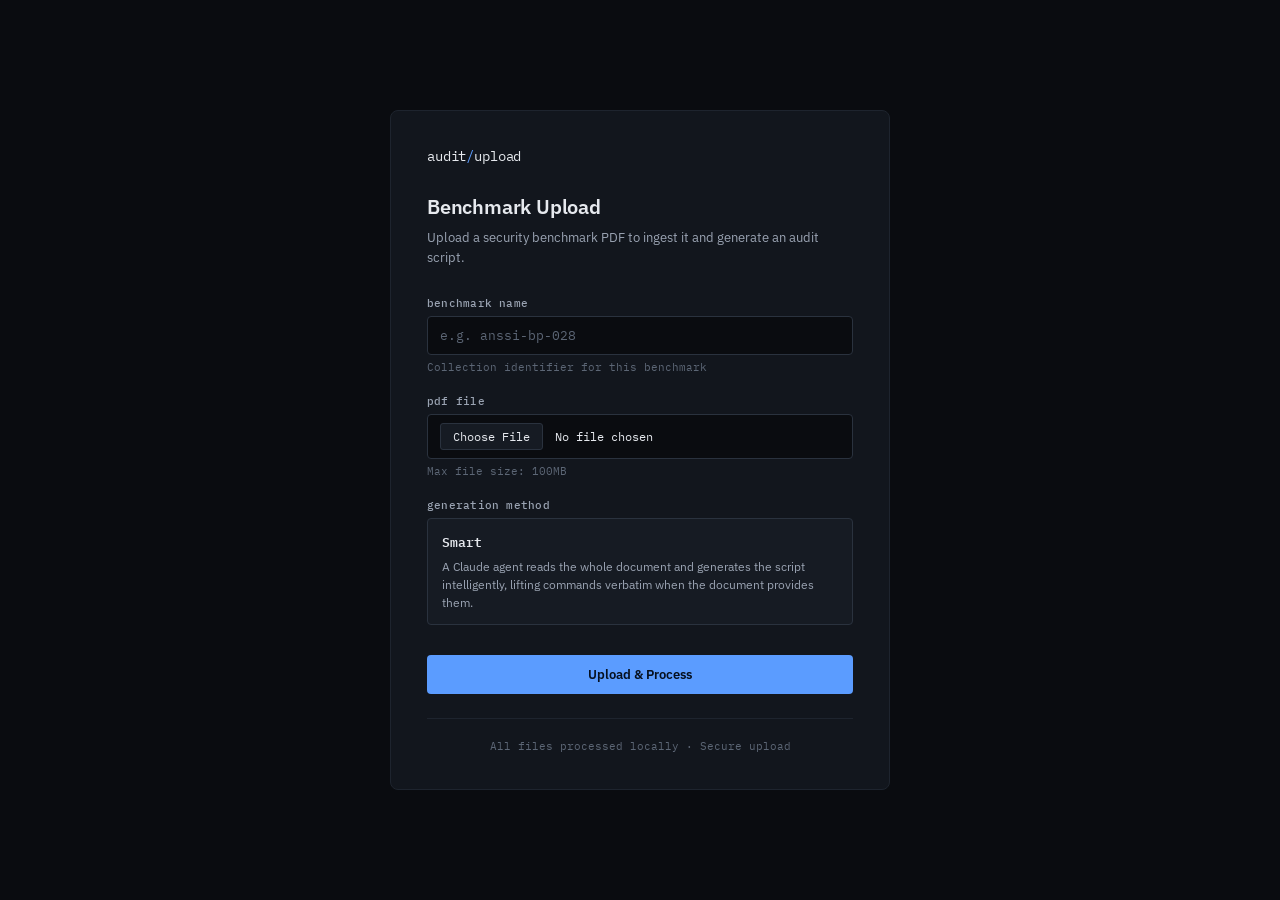
<file: generate-script-app/templates/index.html>
<!DOCTYPE html>
<html lang="en">
<head>
    <meta charset="UTF-8">
    <meta name="viewport" content="width=device-width, initial-scale=1.0">
    <title>Benchmark Upload — Audit Agent</title>
    <link rel="preconnect" href="https://fonts.googleapis.com">
    <link rel="preconnect" href="https://fonts.gstatic.com" crossorigin>
    <link href="https://fonts.googleapis.com/css2?family=IBM+Plex+Sans:wght@400;500;600&family=IBM+Plex+Mono:wght@400;500&display=swap" rel="stylesheet">
    <style>
        :root {
            --bg: #0A0C10;
            --bg-raised: #0F1319;
            --panel: #12161D;
            --panel-hover: #161B23;
            --border: #1E242E;
            --border-bright: #2A323E;
            --text: #E6E9EE;
            --text-dim: #9AA3B2;
            --text-faint: #5C6675;
            --accent: #5B9CFF;
            --pass: #4ADE9A;
            --fail: #F0665B;
            --radius: 4px;
            --mono: "IBM Plex Mono", ui-monospace, "SF Mono", Menlo, monospace;
            --sans: "IBM Plex Sans", system-ui, -apple-system, sans-serif;
        }

        * { margin: 0; padding: 0; box-sizing: border-box; }

        body {
            font-family: var(--sans);
            background: var(--bg);
            color: var(--text);
            min-height: 100vh;
            display: flex;
            align-items: center;
            justify-content: center;
            padding: 24px;
            -webkit-font-smoothing: antialiased;
        }

        .container {
            background: var(--panel);
            border: 1px solid var(--border);
            border-radius: 8px;
            max-width: 500px;
            width: 100%;
            padding: 36px;
        }

        .brand {
            font-family: var(--mono);
            font-size: 14px;
            color: var(--text);
            margin-bottom: 28px;
            letter-spacing: -0.01em;
        }
        .brand-accent { color: var(--accent); }

        .header { margin-bottom: 28px; }

        .header h1 {
            font-size: 20px;
            color: var(--text);
            margin-bottom: 8px;
            font-weight: 600;
            letter-spacing: -0.01em;
        }

        .header p {
            font-size: 13px;
            color: var(--text-dim);
            line-height: 1.55;
        }

        .form-group { margin-bottom: 20px; }

        label {
            display: block;
            margin-bottom: 6px;
            color: var(--text-dim);
            font-weight: 500;
            font-size: 11px;
            font-family: var(--mono);
            letter-spacing: 0.02em;
            text-transform: lowercase;
        }

        input[type="text"],
        input[type="file"] {
            width: 100%;
            padding: 10px 12px;
            border: 1px solid var(--border-bright);
            border-radius: var(--radius);
            font-size: 13px;
            transition: border-color 0.15s;
            font-family: var(--mono);
            background: var(--bg);
            color: var(--text);
        }

        input[type="text"]::placeholder { color: var(--text-faint); }

        input[type="text"]:focus,
        input[type="file"]:focus {
            outline: none;
            border-color: var(--accent);
        }
        input[type="text"]:hover,
        input[type="file"]:hover { border-color: #37414F; }

        input[type="file"] { cursor: pointer; font-size: 12px; padding: 8px 12px; }
        input[type="file"]::file-selector-button {
            background: var(--panel-hover);
            border: 1px solid var(--border-bright);
            color: var(--text);
            border-radius: 3px;
            padding: 5px 12px;
            margin-right: 12px;
            font-family: var(--mono);
            font-size: 12px;
            cursor: pointer;
        }
        input[type="file"]::file-selector-button:hover { border-color: var(--accent); }

        .file-info {
            font-size: 11px;
            color: var(--text-faint);
            margin-top: 5px;
            font-family: var(--mono);
        }

        /* generation-method info card (no selector anymore) */
        .mode-group { margin-bottom: 22px; }
        .mode-card {
            border: 1px solid var(--border-bright);
            border-radius: var(--radius);
            padding: 12px 14px;
            background: var(--panel-hover);
        }
        .mode-title {
            font-weight: 600;
            font-size: 13px;
            font-family: var(--mono);
        }
        .mode-desc {
            display: block;
            color: var(--text-dim);
            font-size: 12px;
            margin-top: 5px;
            line-height: 1.5;
        }

        .upload-btn {
            width: 100%;
            padding: 11px;
            background: var(--accent);
            color: #06101F;
            border: none;
            border-radius: var(--radius);
            font-size: 13px;
            font-weight: 600;
            cursor: pointer;
            transition: background 0.15s;
            margin-top: 8px;
            font-family: var(--sans);
        }
        .upload-btn:hover { background: #7FB2FF; }
        .upload-btn:disabled { opacity: 0.5; cursor: not-allowed; }

        .message {
            margin-top: 16px;
            padding: 11px 14px;
            border-radius: var(--radius);
            font-size: 12px;
            font-family: var(--mono);
            display: none;
        }
        .message.success {
            background: rgba(74, 222, 154, 0.08);
            color: var(--pass);
            border: 1px solid rgba(74, 222, 154, 0.3);
            display: block;
        }
        .message.error {
            background: rgba(240, 102, 91, 0.08);
            color: var(--fail);
            border: 1px solid rgba(240, 102, 91, 0.3);
            display: block;
        }

        .loading { display: none; text-align: center; margin-top: 16px; }
        .spinner {
            border: 2px solid var(--border-bright);
            border-top: 2px solid var(--accent);
            border-radius: 50%;
            width: 20px;
            height: 20px;
            animation: spin 0.8s linear infinite;
            margin: 0 auto 8px;
        }
        @keyframes spin { 0% { transform: rotate(0deg); } 100% { transform: rotate(360deg); } }
        @media (prefers-reduced-motion: reduce) { .spinner { animation: none; } }
        .loading.active { display: block; }
        .loading p { color: var(--text-dim); font-size: 12px; font-family: var(--mono); }

        .footer {
            text-align: center;
            margin-top: 24px;
            padding-top: 20px;
            border-top: 1px solid var(--border);
            color: var(--text-faint);
            font-size: 11px;
            font-family: var(--mono);
        }

        @media (max-width: 500px) {
            .container { padding: 28px 22px; }
        }
    </style>
</head>
<body>
    <div class="container">
        <div class="brand">audit<span class="brand-accent">/</span>upload</div>

        <div class="header">
            <h1>Benchmark Upload</h1>
            <p>Upload a security benchmark PDF to ingest it and generate an audit script.</p>
        </div>

        <form id="uploadForm">
            <div class="form-group">
                <label for="benchmarkName">benchmark name</label>
                <input
                    type="text"
                    id="benchmarkName"
                    name="benchmark_name"
                    placeholder="e.g. anssi-bp-028"
                    autocomplete="off"
                    required
                >
                <div class="file-info">Collection identifier for this benchmark</div>
            </div>

            <div class="form-group">
                <label for="pdfFile">pdf file</label>
                <input type="file" id="pdfFile" name="file" accept=".pdf" required>
                <div class="file-info">Max file size: 100MB</div>
            </div>

            <div class="mode-group">
                <label>generation method</label>
                <div class="mode-card">
                    <span class="mode-title">Smart</span>
                    <span class="mode-desc">A Claude agent reads the whole document and generates
                        the script intelligently, lifting commands verbatim when the document
                        provides them.</span>
                </div>
            </div>

            <button type="submit" class="upload-btn" id="submitBtn">Upload &amp; Process</button>
        </form>

        <div class="loading" id="loading">
            <div class="spinner"></div>
            <p>Processing benchmark…</p>
        </div>

        <div class="message" id="message"></div>

        <div class="footer">All files processed locally · Secure upload</div>
    </div>

    <script>
        const form = document.getElementById('uploadForm');
        const messageDiv = document.getElementById('message');
        const loadingDiv = document.getElementById('loading');
        const submitBtn = document.getElementById('submitBtn');

        form.addEventListener('submit', async (e) => {
            e.preventDefault();

            messageDiv.className = 'message';
            messageDiv.textContent = '';

            const formData = new FormData(form);
            formData.set('mode', 'smart'); // Standard removed — always use Smart

            const file = formData.get('file');

            if (!file.name.toLowerCase().endsWith('.pdf')) {
                showMessage('Only PDF files are allowed', 'error');
                return;
            }

            const benchmarkName = formData.get('benchmark_name');
            if (!benchmarkName.trim()) {
                showMessage('Benchmark name is required', 'error');
                return;
            }

            loadingDiv.classList.add('active');
            submitBtn.disabled = true;

            try {
                const response = await fetch('/upload', { method: 'POST', body: formData });
                const data = await response.json();

                if (response.ok) {
                    showMessage(data.message || `Uploaded to "${data.benchmark}"`, 'success');
                    form.reset();
                } else {
                    showMessage(`Error: ${data.error}`, 'error');
                }
            } catch (error) {
                showMessage(`Upload failed: ${error.message}`, 'error');
            } finally {
                loadingDiv.classList.remove('active');
                submitBtn.disabled = false;
            }
        });

        function showMessage(text, type) {
            messageDiv.className = `message ${type}`;
            messageDiv.textContent = text;
        }
    </script>
</body>
</html>
</file>
